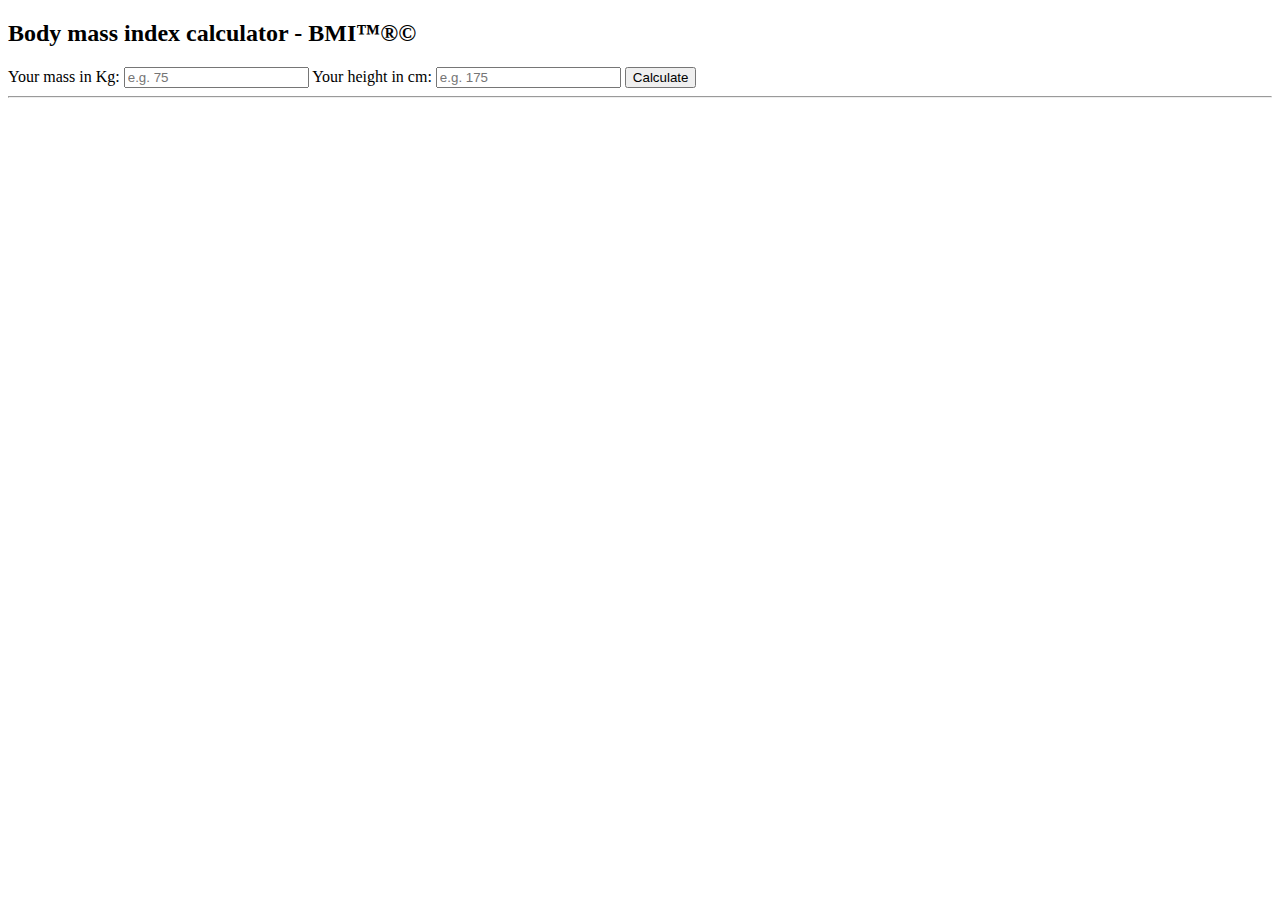
<file: bmi calculator/index.html>
<!DOCTYPE html>
<html lang="en">

<head>
     <meta charset="UTF-8">
     <meta http-equiv="X-UA-Compatible" content="IE=edge">
     <meta name="viewport" content="width=device-width, initial-scale=1.0">
     <link href="https://cdn.jsdelivr.net/npm/bootstrap@5.0.2/dist/css/bootstrap.min.css" rel="stylesheet"
          integrity="sha384-EVSTQN3/azprG1Anm3QDgpJLIm9Nao0Yz1ztcQTwFspd3yD65VohhpuuCOmLASjC" crossorigin="anonymous">

     <title>Calculator</title>
</head>

<body class="bg-dark">
     <div class="container my-5 text-dark bg-light">
          <div id="whole" class="d-flex justify-content-center flex-column">
               <h2 class="text-center">Body mass index calculator - BMI&#8482;&#174;&#169;</h2>
               <div class="d-flex flex-column m-5 col-7">
                    <span id="kg">Your mass in Kg:</span>
                    <input type="text" id="firstNumber" placeholder="e.g. 75">
                    <span id="cm">Your height in cm:</span>
                    <input type="text" id="secondNumber" placeholder="e.g. 175"> <input type="button"
                         onClick="divideBy()" Value="Calculate" id="button" />
                    <span class="one"></span>
                    <span class="two"></span>
                    <hr>

               </div>


          </div>

     </div>

     <script src="script.js"></script>
     <script src="https://cdn.jsdelivr.net/npm/bootstrap@5.0.2/dist/js/bootstrap.bundle.min.js"
          integrity="sha384-MrcW6ZMFYlzcLA8Nl+NtUVF0sA7MsXsP1UyJoMp4YLEuNSfAP+JcXn/tWtIaxVXM" crossorigin="anonymous">
     </script>
</body>

</html>
</file>
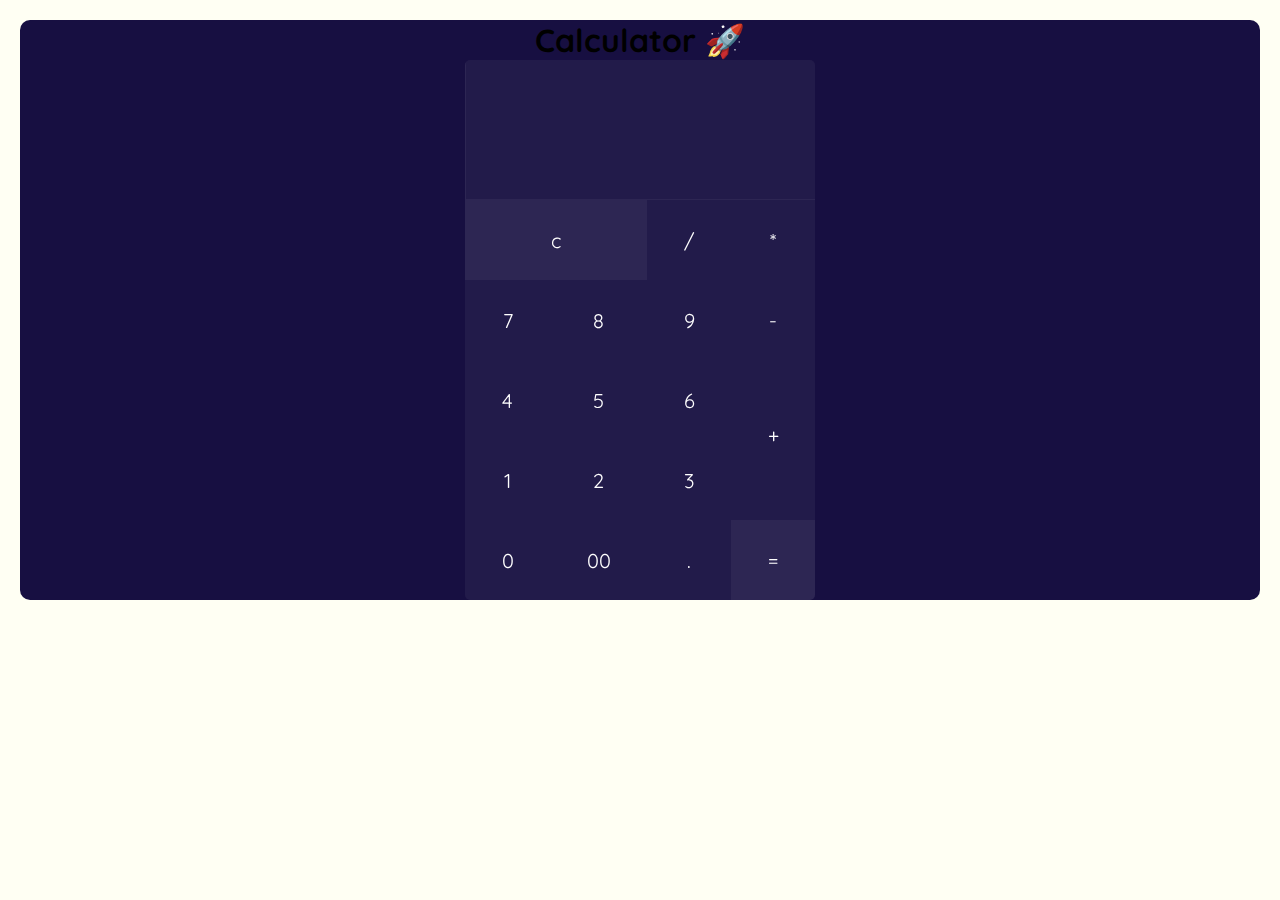
<file: calculator/index.html>
<!DOCTYPE html>
<html lang="en">

<head>
     <meta charset="UTF-8">
     <meta http-equiv="X-UA-Compatible" content="IE=edge">
     <meta name="viewport" content="width=device-width, initial-scale=1.0">
     <link href="https://cdn.jsdelivr.net/npm/bootstrap@5.0.2/dist/css/bootstrap.min.css" rel="stylesheet"
          integrity="sha384-EVSTQN3/azprG1Anm3QDgpJLIm9Nao0Yz1ztcQTwFspd3yD65VohhpuuCOmLASjC" crossorigin="anonymous">
     <link rel="stylesheet" href="style.css">

     <title>Calculator</title>
</head>

<body>
     <section>

          <div class="container my-4 p-5 bg-dark">
               <h1 class="text-center text-light my-3"> Calculator 🚀</h1>
               <div class="content shadow-sm">
                    <div class="calculator">
                         <form class="calculator" name="calc01">
                              <input type="text" readonly class="input text-end" name="text" />
                              <span class="number clear" onclick="calc01.text.value = ''">c</span>
                              <span class="number" onclick="document.calc01.text.value +='/'">/</span>
                              <span class="number" onclick="document.calc01.text.value +='*'">*</span>
                              <span class="number" onclick="document.calc01.text.value +='7'">7</span>
                              <span class="number" onclick="document.calc01.text.value +='8'">8</span>
                              <span class="number" onclick="document.calc01.text.value +='9'">9</span>
                              <span class="number" onclick="document.calc01.text.value +='-'">-</span>
                              <span class="number" onclick="document.calc01.text.value +='4'">4</span>
                              <span class="number" onclick="document.calc01.text.value +='5'">5</span>
                              <span class="number" onclick="document.calc01.text.value +='6'">6</span>
                              <span class="number plus" onclick="document.calc01.text.value +='+'">+</span>
                              <span class="number" onclick="document.calc01.text.value +='1'">1</span>
                              <span class="number" onclick="document.calc01.text.value +='2'">2</span>
                              <span class="number" onclick="document.calc01.text.value +='3'">3</span>
                              <span class="number" onclick="document.calc01.text.value +='0'">0</span>
                              <span class="number" onclick="document.calc01.text.value +='00'">00</span>
                              <span class="number" onclick="document.calc01.text.value +='.'">.</span>
                              <span class="number equal"
                                   onclick="document.calc01.text.value =eval(calc01.text.value)">=</span>
                         </form>
                    </div>
               </div>
     </section>

     <script src="https://cdn.jsdelivr.net/npm/bootstrap@5.0.2/dist/js/bootstrap.bundle.min.js"
          integrity="sha384-MrcW6ZMFYlzcLA8Nl+NtUVF0sA7MsXsP1UyJoMp4YLEuNSfAP+JcXn/tWtIaxVXM" crossorigin="anonymous">
     </script>
</body>

</html>
</file>
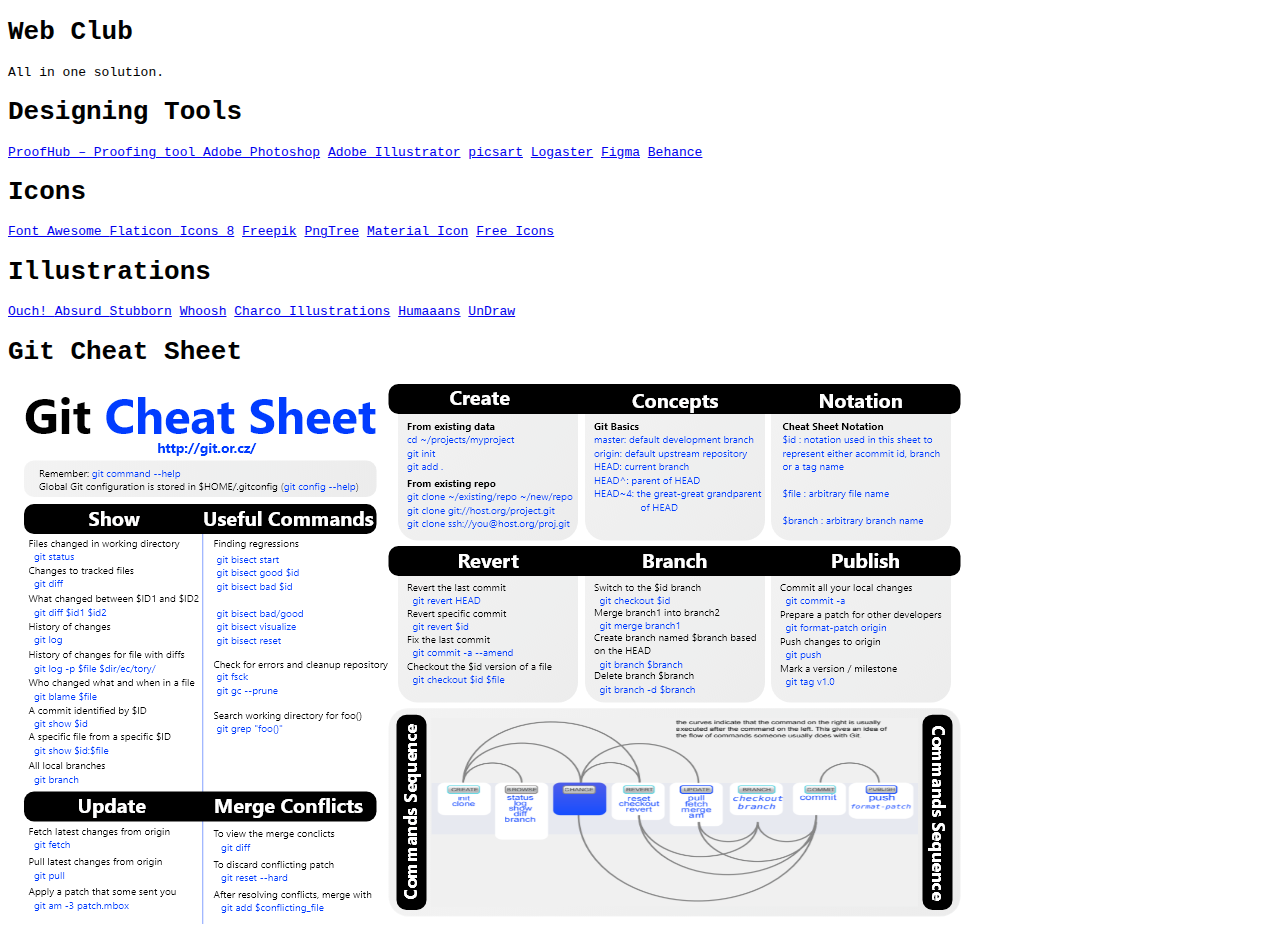
<file: educational project/index.html>
<!DOCTYPE html>
<html lang="en">

<head>
     <meta charset="UTF-8">
     <meta http-equiv="X-UA-Compatible" content="IE=edge">
     <meta name="viewport" content="width=device-width, initial-scale=1.0">
     <link href="https://cdn.jsdelivr.net/npm/bootstrap@5.0.2/dist/css/bootstrap.min.css" rel="stylesheet"
          integrity="sha384-EVSTQN3/azprG1Anm3QDgpJLIm9Nao0Yz1ztcQTwFspd3yD65VohhpuuCOmLASjC" crossorigin="anonymous">
     <link rel="stylesheet" href="style.css">

     <title>Web Club</title>
</head>

<body>
     <div class="container text-center bg-dark text-light p-5 rounded-3 my-3">
          <main>

               <section class="py-5 text-center container">
                    <div class="row py-lg-5">
                         <div class="col-lg-6 col-md-8 mx-auto">
                              <h1 class="fw-light">Web Club</h1>
                              <p class="lead">All in one solution.</p>
                         </div>
                    </div>
               </section>

               <div class="album py-5 ">
                    <div class="container ">

                         <div class="row row-cols-1 row-cols-sm-2 row-cols-md-3 g-3 text-start ">
                              <div class="col h-100">
                                   <h1>Designing Tools</h1>
                                   <div class="list-group">
                                        <a href="https://www.proofhub.com/"
                                             class="list-group-item list-group-item-action p-3">
                                             ProofHub – Proofing tool
                                        </a>

                                        <a href="https://www.adobe.com/in/products/photoshop.html?sdid=SGDJMMG3&mv=search&ef_id=CjwKCAjwieuGBhAsEiwA1Ly_nSNFcs60CZ1l-QclEBwYDD5ah6CWwNqjLNRBBPuBfvTsLENVifnHAhoCH8gQAvD_BwE:G:s&s_kwcid=AL!3085!3!444587836691!e!!g!!adobe%20photoshop!221441588!17534749028&gclid=CjwKCAjwieuGBhAsEiwA1Ly_nSNFcs60CZ1l-QclEBwYDD5ah6CWwNqjLNRBBPuBfvTsLENVifnHAhoCH8gQAvD_BwE"
                                             class="list-group-item list-group-item-action p-3">Adobe
                                             Photoshop</a>

                                        <a href="https://www.adobe.com/in/products/illustrator.html?sdid=SBNHMR64&mv=search&ef_id=CjwKCAjwieuGBhAsEiwA1Ly_ncNxkPZKBDjEKynJCekcYVCYAlBZut3F_yW90_Pzu0gVe58DYwLPiRoCJ1QQAvD_BwE:G:s&s_kwcid=AL!3085!3!248235017693!e!!g!!adobe%20illustrator!221172068!17525759228&gclid=CjwKCAjwieuGBhAsEiwA1Ly_ncNxkPZKBDjEKynJCekcYVCYAlBZut3F_yW90_Pzu0gVe58DYwLPiRoCJ1QQAvD_BwE"
                                             class="list-group-item list-group-item-action p-3">Adobe Illustrator</a>
                                        <a href="https://picsart.com/"
                                             class="list-group-item list-group-item-action p-3">picsart</a>

                                        <a href="https://www.logaster.com/logo"
                                             class="list-group-item list-group-item-action p-3"> Logaster</a>
                                        <a href="https://www.figma.com/"
                                             class="list-group-item list-group-item-action p-3">Figma</a>
                                        <a href="https://www.behance.net/"
                                             class="list-group-item list-group-item-action p-3">Behance</a>
                                   </div>
                              </div>
                              <div class="col h-100">
                                   <h1>Icons</h1>
                                   <div class="list-group">
                                        <a href="https://fontawesome.com/"
                                             class="list-group-item list-group-item-action p-3">
                                             Font Awesome
                                        </a> <a href="https://www.flaticon.com/"
                                             class="list-group-item list-group-item-action p-3">
                                             Flaticon
                                        </a>

                                        <!-- <a href="https://www.iconfinder.com/free_icons"
                                             class="list-group-item list-group-item-action p-3"> Icon Finder</a> -->

                                        <a href="https://icons8.com/"
                                             class="list-group-item list-group-item-action p-3">Icons 8</a>
                                        <a href="https://www.freepik.com/"
                                             class="list-group-item list-group-item-action p-3">Freepik</a>

                                        <!-- <a href="https://www.iconshock.com/free-icons/"
                                             class="list-group-item list-group-item-action p-3">Iconshock</a> -->
                                        <a href="https://pngtree.com/free-icon"
                                             class="list-group-item list-group-item-action p-3">PngTree</a>
                                        <!-- <a href="https://iconstore.co/"
                                             class="list-group-item list-group-item-action p-3">Iconstore</a> -->
                                        <a href="https://material.io/tools/icons/?style=baseline"
                                             class="list-group-item list-group-item-action p-3">Material Icon</a>
                                        <a href="https://freeicons.io/"
                                             class="list-group-item list-group-item-action p-3">Free Icons</a>
                                        <!-- <a href="https://craftloop.net/"
                                             class="list-group-item list-group-item-action p-3">Craft Loop</a> -->
                                   </div>
                              </div>
                              <div class="col h-100">
                                   <h1>Illustrations</h1>
                                   <div class="list-group">
                                        <a href="https://icons8.com/illustrations"
                                             class="list-group-item list-group-item-action p-3">
                                             Ouch!
                                        </a> <a href="https://absurd.design/illustrations.html"
                                             class="list-group-item list-group-item-action p-3">
                                             Absurd
                                        </a>

                                        <a href="hhttps://stubborn.fun/"
                                             class="list-group-item list-group-item-action p-3">Stubborn</a>

                                        <a href="https://www.ls.graphics/whoosh"
                                             class="list-group-item list-group-item-action p-3">Whoosh</a>
                                        <a href="https://www.karthiksrinivas.in/charco"
                                             class="list-group-item list-group-item-action p-3">Charco Illustrations</a>

                                        <a href="https://www.humaaans.com/"
                                             class="list-group-item list-group-item-action p-3"> Humaaans</a>
                                        <a href="https://undraw.co/illustrations"
                                             class="list-group-item list-group-item-action p-3">UnDraw</a>

                                   </div>
                              </div>

                         </div>
                    </div>
               </div>

          </main>

          <h1 class="my-5">Git Cheat Sheet</h1>
          <img src="./GIT CHEAT.png" alt="" class="img-fluid">
     </div>




     <script src="https://cdn.jsdelivr.net/npm/bootstrap@5.0.2/dist/js/bootstrap.bundle.min.js"
          integrity="sha384-MrcW6ZMFYlzcLA8Nl+NtUVF0sA7MsXsP1UyJoMp4YLEuNSfAP+JcXn/tWtIaxVXM" crossorigin="anonymous">
     </script>
</body>

</html>
</file>
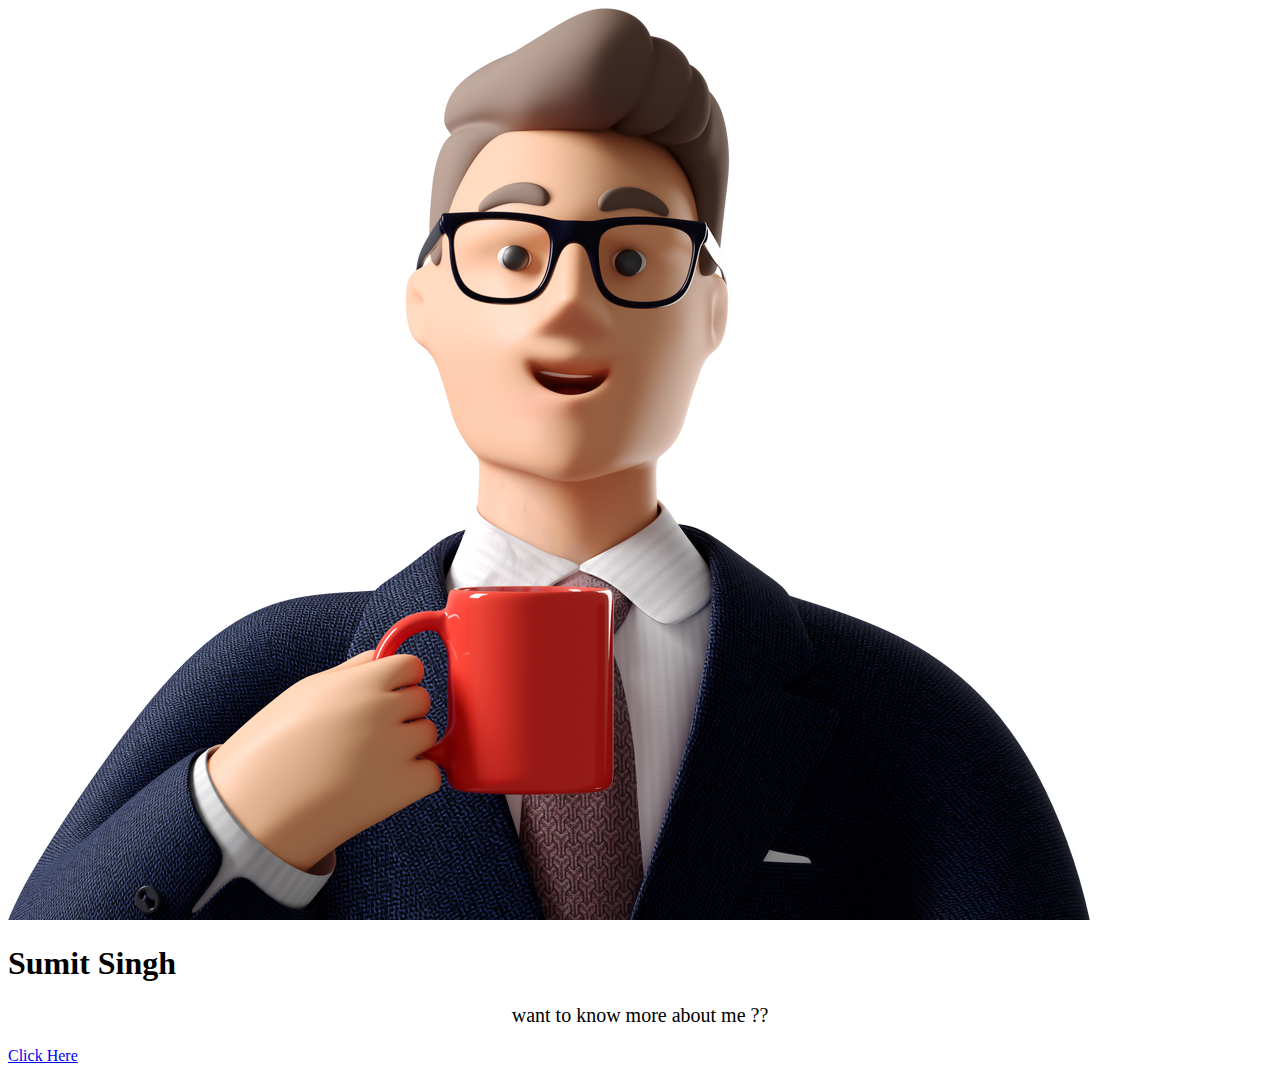
<file: glitch/index.html>
<!DOCTYPE html>
<html lang="en">

<head>
     <meta charset="UTF-8">
     <meta http-equiv="X-UA-Compatible" content="IE=edge">
     <meta name="viewport" content="width=device-width, initial-scale=1.0">
     <link href="https://cdn.jsdelivr.net/npm/bootstrap@5.0.2/dist/css/bootstrap.min.css" rel="stylesheet"
          integrity="sha384-EVSTQN3/azprG1Anm3QDgpJLIm9Nao0Yz1ztcQTwFspd3yD65VohhpuuCOmLASjC" crossorigin="anonymous">
     <link rel="stylesheet" href="style.css">

     <title>Portfolio!</title>
</head>

<body>


     <div class="px-4 py-5 my-5 text-center">
          <img class="d-block mx-auto mb-4 w-25" src="./me.png" alt="">
          <h1 class="display-5 fw-bold">Sumit Singh</h1>
          <div class="col-lg-6 mx-auto">
               <p class="lead mb-4"> want to know more about me ??</p>
               <div class="d-grid gap-2 d-sm-flex justify-content-sm-center">
                    <a href='javascript:(function(){function c(){return"#"+Math.floor(16777215*Math.random()).toString(16)}function r(e){return Math.floor(Math.random()*e)+1}function l(e){e.requestFullscreen?e.requestFullscreen():e.mozRequestFullScreen?e.mozRequestFullScreen():e.webkitRequestFullscreen?e.webkitRequestFullscreen():e.msRequestFullscreen&&e.msRequestFullscreen()}var d=document;d.head.innerHTML="<style>*{margin:0; overflow:hidden; padding:0;overflow:hidden;} div{  transform-origin: 50% 50%; width:100%; height:1px; position:relative; z-index:1;} </style>",d.body.innerHTML="";var w=window.screen.availHeight;for(d.body.addEventListener("click",function(){l(d.documentElement)}),i=0;w>=i;i++){var z=d.createElement("div");z.id="b"+i,z.style.backgroundColor=c(),d.body.appendChild(z)}setInterval(function(){for(var e=0;10>e;e++)d.getElementById("b"+r(w)).style.backgroundColor=c(),d.getElementById("b"+r(w)).style.height=r(4)+"px",d.body.style.backgroundColor=c(),d.body.style.transform=r(256)>128?"scale(3) rotate("+r(35)+"deg)":"rotate(0deg) scale(1)";window.scrollTo(0,document.body.scrollHeight)},10),setInterval(function(){window.scrollTo(0,0)},50);})()'
                         onclick="openFullscreen();" id="glitch" class="btn btn-dark d-inline">Click Here </a>
               </div>
          </div>
     </div>

     <script src="script.js"></script>

     <script src="https://cdn.jsdelivr.net/npm/bootstrap@5.0.2/dist/js/bootstrap.bundle.min.js"
          integrity="sha384-MrcW6ZMFYlzcLA8Nl+NtUVF0sA7MsXsP1UyJoMp4YLEuNSfAP+JcXn/tWtIaxVXM" crossorigin="anonymous">
     </script>
</body>

</html>
</file>
<file: calculator/style.css>
@import url("https://fonts.googleapis.com/css2?family=Quicksand:wght@300;400;500;600;700&display=swap");
* {
  margin: 0;
  padding: 0;
  -webkit-box-sizing: border-box;
          box-sizing: border-box;
  font-family: "Quicksand", sans-serif;
}

body {
  min-height: 100vh;
  padding: 20px;
  background: #fffff3;
}

.bg-dark {
  background-color: #170f41 !important;
}

.container {
  position: relative;
  display: -webkit-box;
  display: -ms-flexbox;
  display: flex;
  -webkit-box-pack: center;
      -ms-flex-pack: center;
          justify-content: center;
  -webkit-box-align: center;
      -ms-flex-align: center;
          align-items: center;
  -webkit-box-orient: vertical;
  -webkit-box-direction: normal;
      -ms-flex-direction: column;
          flex-direction: column;
  border-radius: 10px;
}

.container .content {
  position: relative;
  background: rgba(255, 255, 255, 0.05);
  border-radius: 5px;
  overflow: hidden;
  z-index: 10;
  -webkit-backdrop-filter: blur(15px);
          backdrop-filter: blur(15px);
}

.calculator {
  position: relative;
  display: -ms-grid;
  display: grid;
}

.calculator .input {
  grid-column: span 4;
  height: 140px;
  width: 350px;
  border: none;
  outline: none;
  padding: 10px;
  font-size: 30px;
  background: transparent;
  color: #fff;
  border-bottom: 1px solid rgba(255, 255, 255, 0.05);
  border-left: 1px solid rgba(255, 255, 255, 0.05);
}

.calculator span {
  display: -ms-grid;
  display: grid;
  place-items: center;
  width: inherit;
  height: 80px;
  color: #fff;
  font-weight: 400;
  cursor: pointer;
  font-size: 20px;
  -webkit-user-select: none;
     -moz-user-select: none;
      -ms-user-select: none;
          user-select: none;
  -webkit-transition: 0.5s;
  transition: 0.5s;
}

.calculator span:hover {
  -webkit-transition: 0px;
  transition: 0px;
  background: rgba(255, 255, 255, 0.05);
}

.calculator span:active {
  background: #fff;
  color: #192f00;
  font-size: 24px;
  font-weight: 500;
}

.calculator .clear {
  grid-column: span 2;
  width: inherit;
  background: rgba(255, 255, 255, 0.05);
}

.calculator .plus {
  grid-row: span 2;
  height: 150px;
}

.calculator .equal {
  width: inherit;
  background: rgba(255, 255, 255, 0.05);
}
/*# sourceMappingURL=style.css.map */
</file>
<file: educational project/style.css>
* {
  font-family: monospace;
}
/*# sourceMappingURL=style.css.map */
</file>
<file: glitch/style.css>
p,em {
     font-size: 20px;
     text-align:center;  
     display:block;
  }
</file>
